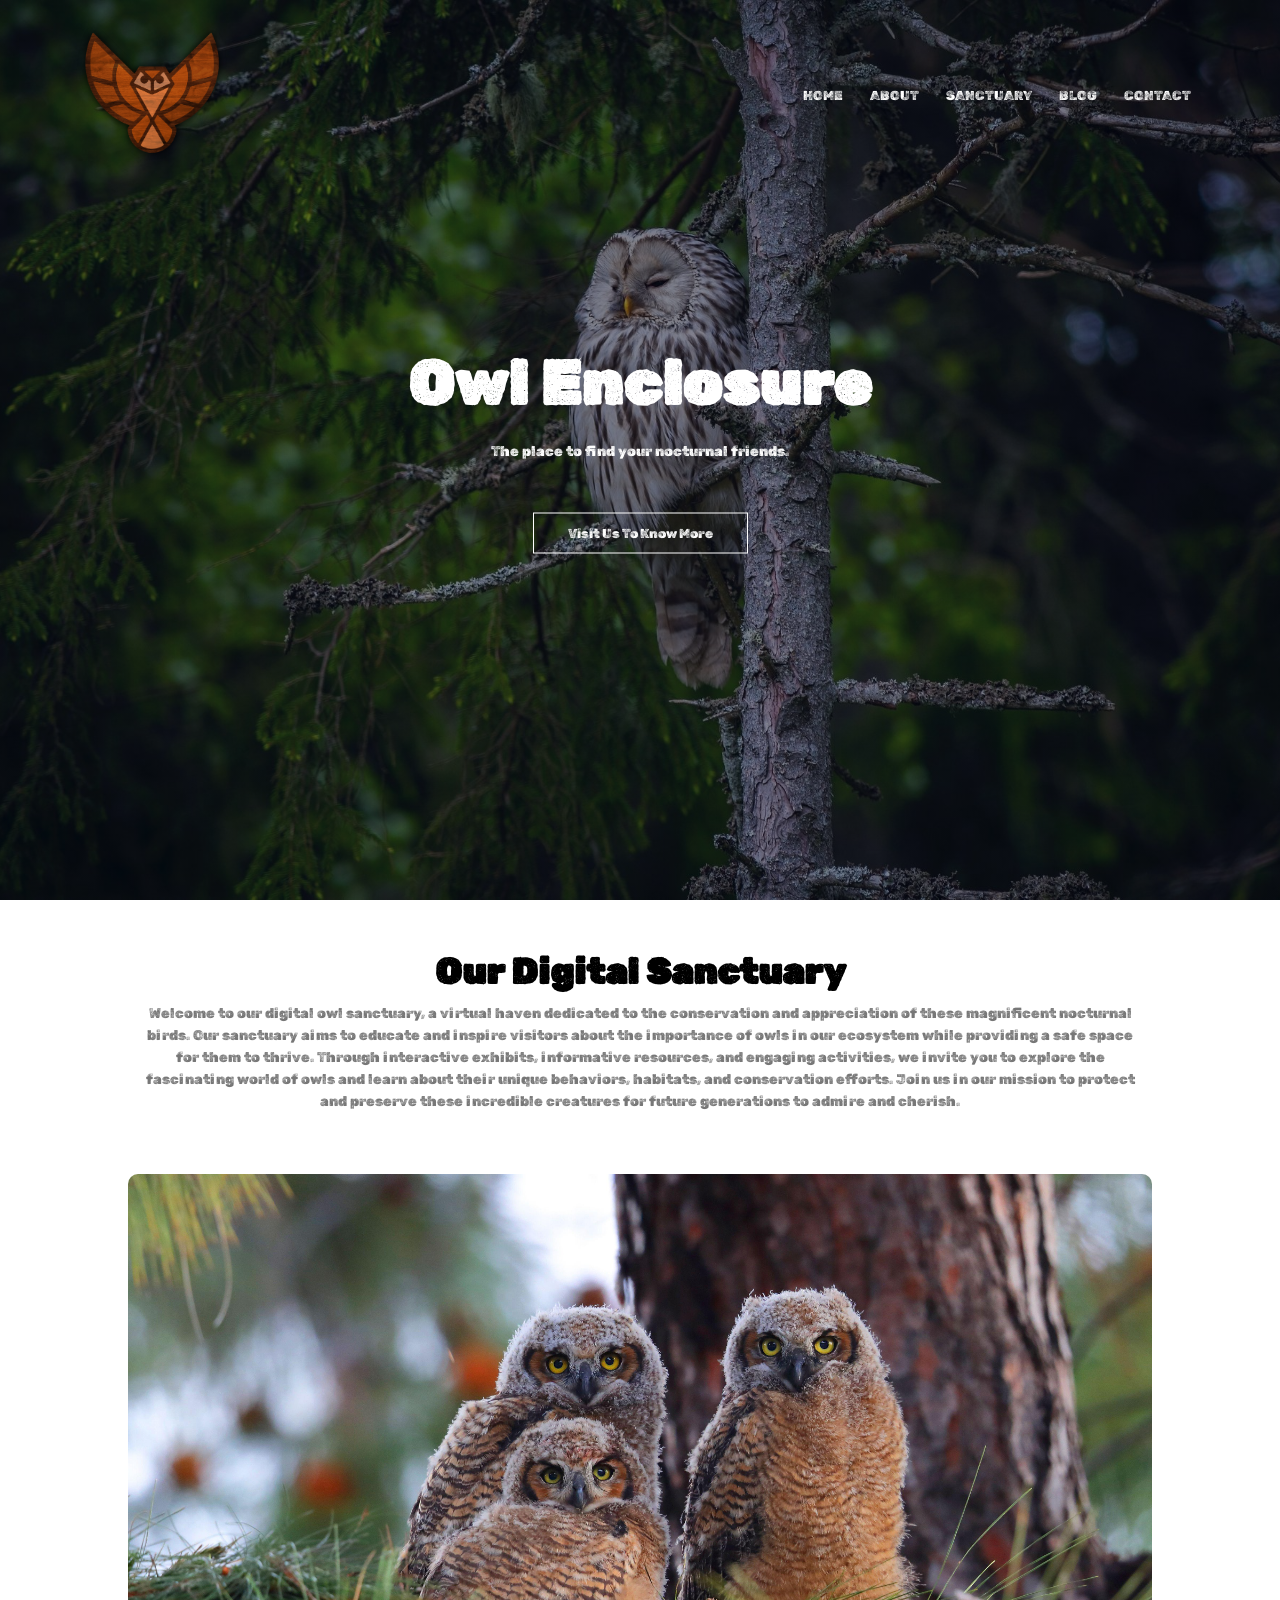
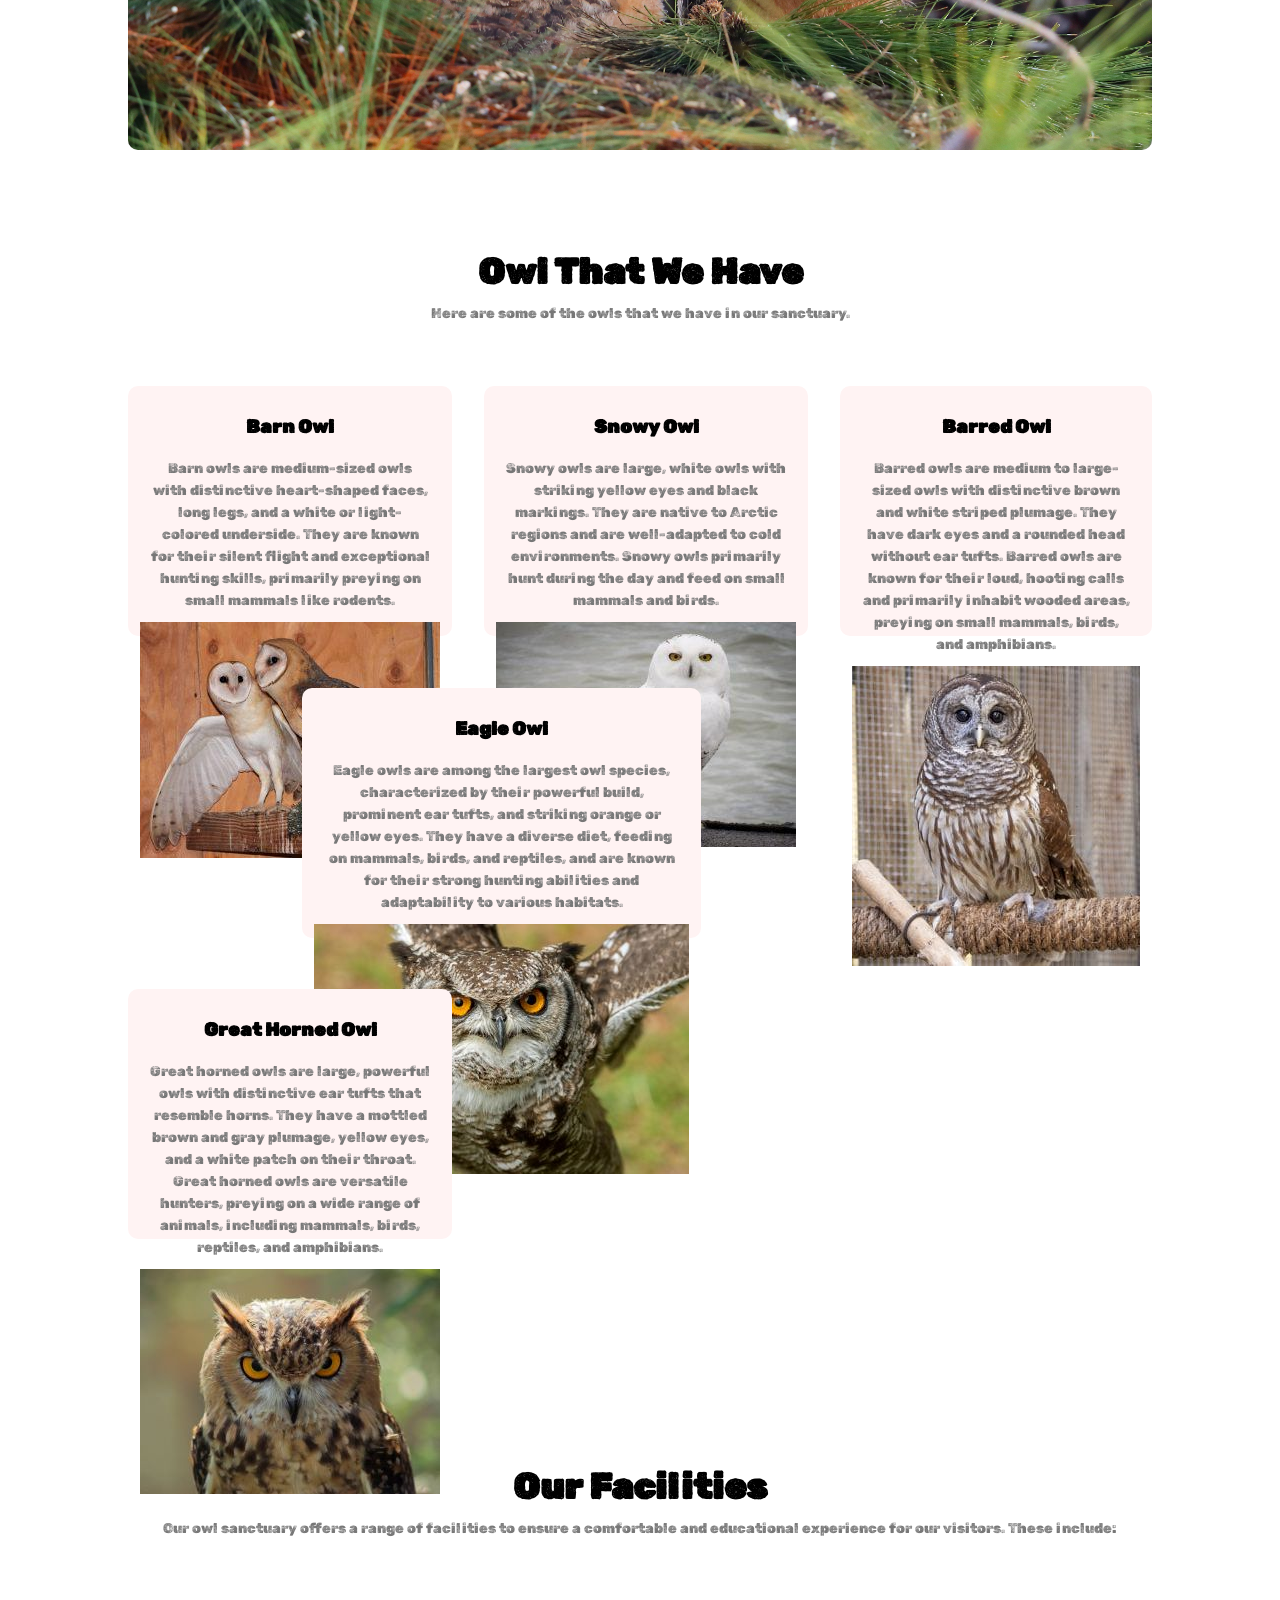
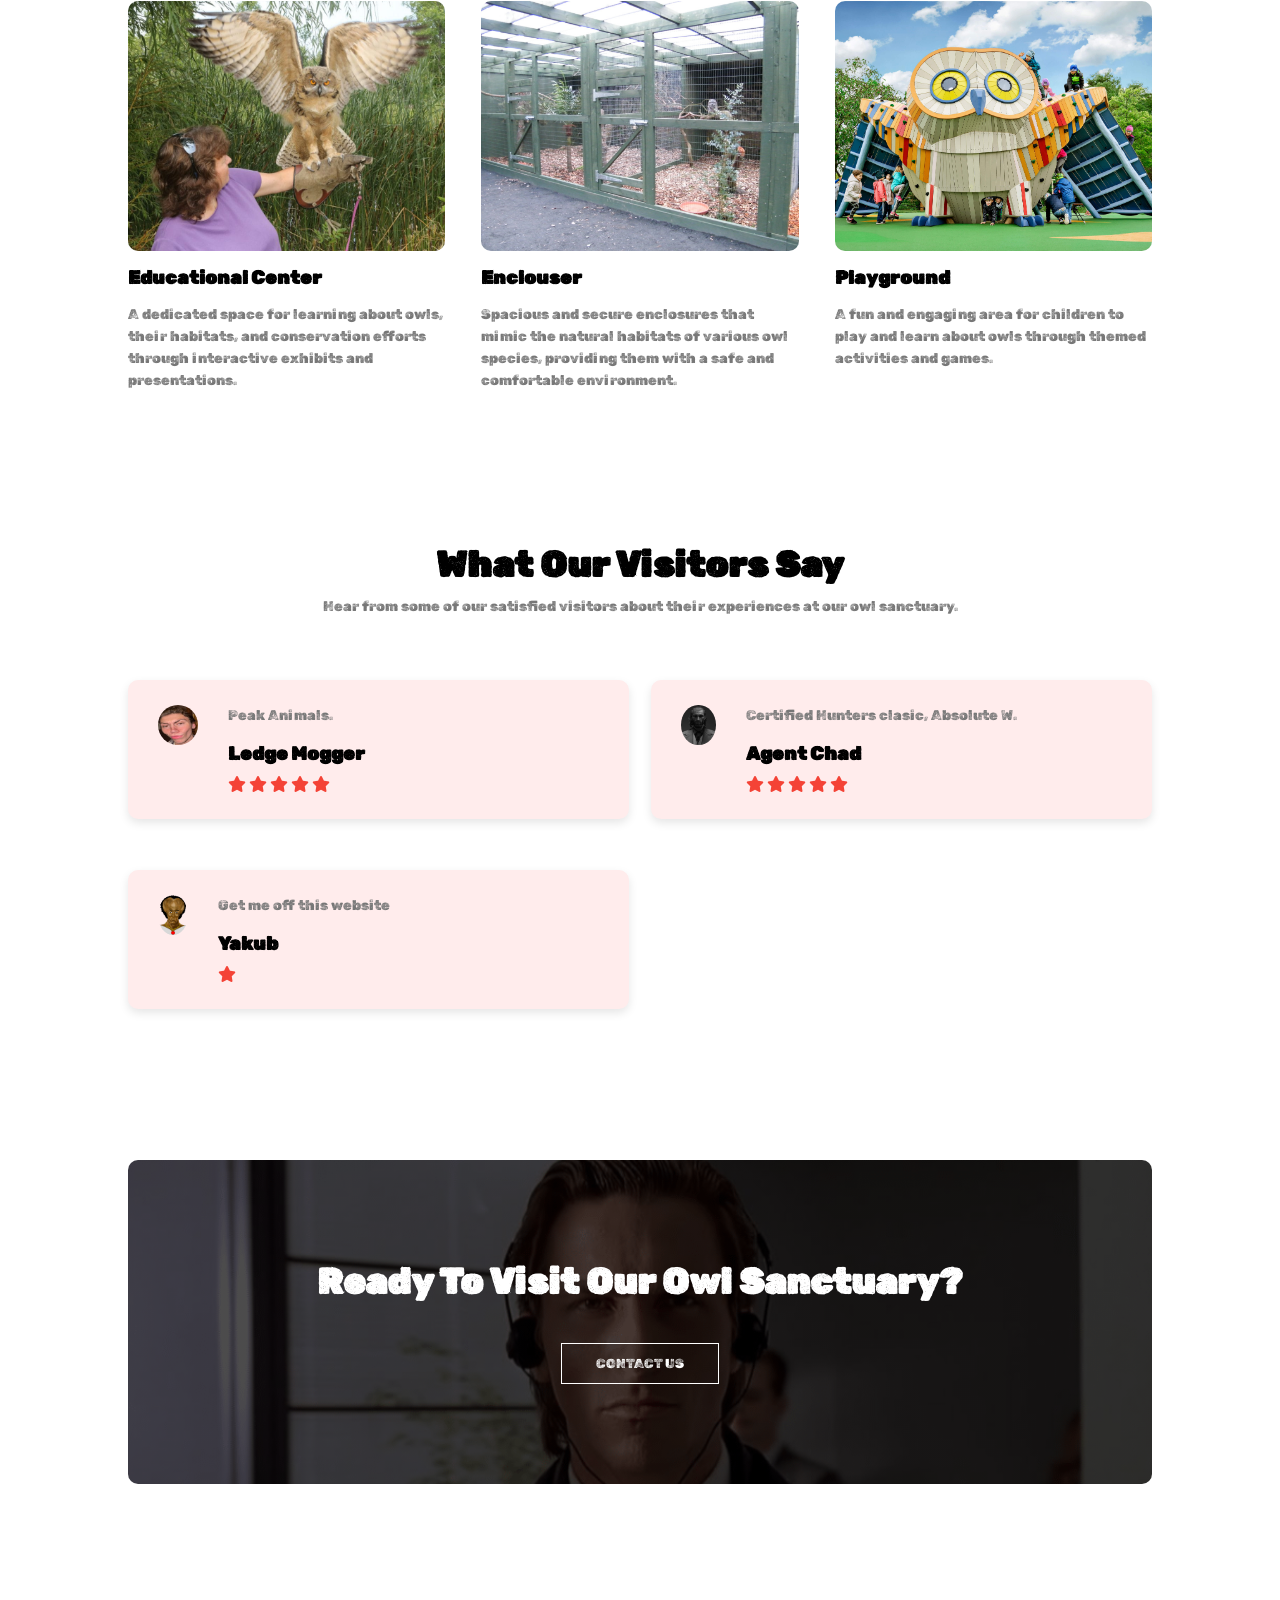
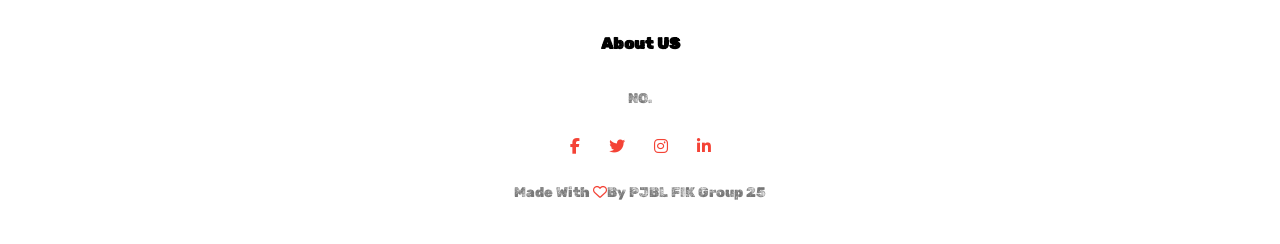
<file: index.html>
<!DOCTYPE html>
<html> 
<head>
    <meta name="viewport" content="width=device-width, initial-scale=1.0">
    <title>Web PJBL</title>
    <link rel="stylesheet" href="style.css">
    <link rel="preconnect" href="https://fonts.gstatic.com" crossorigin>
<link href="https://fonts.googleapis.com/css2?family=Rubik+Dirt&display=swap" rel="stylesheet">
<link rel="stylesheet" href="https://cdnjs.cloudflare.com/ajax/libs/font-awesome/6.6.0/css/all.min.css">
</head>
<body>
    <section class="header">
        <nav>
            <a href="index.html"><img src="image/LogoHantu.png"></a>
            <div class="nav-links" id="navLinks">
                <i class="fa-solid fa-xmark" onclick="hideMenu()"></i>
                <ul>
                    <li><a href="index.html">HOME</a></li>
                    <li><a href="about.html">ABOUT</a></li>
                    <li><a href="sanctuary.html">SANCTUARY</a></li>
                    <li><a href="Blog.html">BLOG</a></li>
                    <li><a href="contact.html">CONTACT</a></li>
                </ul>
            </div>
            <i class="fa-solid fa-bars" onclick="showMenu()"></i>
        </nav>

    <div class="text-box">
        <h1>Owl Enclosure</h1>
        <p>The place to find your nocturnal friends.
        </p>
        <a href="" class="hero-btn">Visit Us To Know More</a>
    </div>

    </section>

    <section class="Sanctuary">
        <h1> Our Digital Sanctuary</h1>
        <p> Welcome to our digital owl sanctuary, a virtual haven dedicated to the conservation and appreciation of these magnificent nocturnal birds. Our sanctuary aims to educate and inspire visitors about the importance of owls in our ecosystem while providing a safe space for them to thrive. Through interactive exhibits, informative resources, and engaging activities, we invite you to explore the fascinating world of owls and learn about their unique behaviors, habitats, and conservation efforts. Join us in our mission to protect and preserve these incredible creatures for future generations to admire and cherish.</p>

        <div class="row">
            <div class="Sanctuary-col">
                <img src="image/Sanctuary.jpg">
            </div>
        </div>
    </section>

    <!---Owltype--->
     <section class="Owltype">
        <h1>Owl That We Have</h1>
        <p> Here are some of the owls that we have in our sanctuary.</p>

        <div class="row">
            <div class="Owltype-col">
                <h3>Barn Owl</h3>
                <p> Barn owls are medium-sized owls with distinctive heart-shaped faces, long legs, and a white or light-colored underside. They are known for their silent flight and exceptional hunting skills, primarily preying on small mammals like rodents.</p>
                <img src="image/BarnOwl.jpg">
                </div>
            <div class="Owltype-col">
                <h3>Snowy Owl</h3>
                <p> Snowy owls are large, white owls with striking yellow eyes and black markings. They are native to Arctic regions and are well-adapted to cold environments. Snowy owls primarily hunt during the day and feed on small mammals and birds.</p>
                <img src="image/SnowyOwl.jpg">
                </div>
            <div class="Owltype-col">
                <h3>Barred Owl</h3>
                <p> Barred owls are medium to large-sized owls with distinctive brown and white striped plumage. They have dark eyes and a rounded head without ear tufts. Barred owls are known for their loud, hooting calls and primarily inhabit wooded areas, preying on small mammals, birds, and amphibians.</p>
                <img src="image/BarredOwl.jpg">
                </div>
            <div class="Owltype-col">
                <h3>Eagle Owl</h3>
                <p> Eagle owls are among the largest owl species, characterized by their powerful build, prominent ear tufts, and striking orange or yellow eyes. They have a diverse diet, feeding on mammals, birds, and reptiles, and are known for their strong hunting abilities and adaptability to various habitats.</p>
                <img src="image/EagleOwl.jpg">
                </div>
            <div class="Owltype-col">
                <h3>Great Horned Owl</h3>
                <p> Great horned owls are large, powerful owls with distinctive ear tufts that resemble horns. They have a mottled brown and gray plumage, yellow eyes, and a white patch on their throat. Great horned owls are versatile hunters, preying on a wide range of animals, including mammals, birds, reptiles, and amphibians.</p>
                <img src="image/GreatHornedOwl.jpg">
                </div>
        </div>
     </section> 

     <!--- Facilities-->
     <section class="Facilities">
        <h1>Our Facilities</h1>
        <p> Our owl sanctuary offers a range of facilities to ensure a comfortable and educational experience for our visitors. These include:</p>

        <div class="row">
            <div class="Facilities-col">
                <img src="image/EducationalCenter.jpg">
                <h3>Educational Center</h3>
                <p> A dedicated space for learning about owls, their habitats, and conservation efforts through interactive exhibits and presentations.</p>
            </div>
            <div class="Facilities-col">
                <img src="image/Enclouser.jpg">
                <h3>Enclouser</h3>
                <p> Spacious and secure enclosures that mimic the natural habitats of various owl species, providing them with a safe and comfortable environment.</p>
            </div>
            <div class="Facilities-col">
                <img src="image/Playground.jpg">
                <h3>Playground </h3>
                <p> A fun and engaging area for children to play and learn about owls through themed activities and games.</p>
            </div>
     </section>

     <!--- Testimony--->
     <section class="Testimony">
        <h1> What Our Visitors Say</h1>
        <p> Hear from some of our satisfied visitors about their experiences at our owl sanctuary.</p>

        <div class="row">
            <div class="Testimony-col">
                <img src="image/Visitor1.png">
                <div>
                    <p>Peak Animals.</p>
                    <h3>Ledge Mogger</h3>
                    <i class="fa fa-star"></i>
                    <i class="fa fa-star"></i>
                    <i class="fa fa-star"></i>
                    <i class="fa fa-star"></i>
                    <i class="fa fa-star"></i>
                </div>
            </div>
            <div class="Testimony-col">
                <img src="image/Visitor2.jpg">
                <div>
                    <p>Certified Hunters clasic, Absolute W.</p>
                    <h3>Agent Chad</h3>
                    <i class="fa fa-star"></i>
                    <i class="fa fa-star"></i>
                    <i class="fa fa-star"></i>
                    <i class="fa fa-star"></i>
                    <i class="fa fa-star"></i>
                </div>
            </div>
            <div class="Testimony-col">
                <img src="image/Visitor3.png">
                <div>
                    <p>Get me off this website</p>
                    <h3>Yakub</h3>
                    <i class="fa fa-star"></i>
                </div>
            </div>
        </div>
     </section>

     <!--- Call To Action --->

     <section class="cta">
        <h1> Ready To Visit Our Owl Sanctuary?</h1>
        <a href="" class="hero-btn">CONTACT US</a> 
     </section>

     <!--- Footer --->

     <section class="footer">
        <h4>About US</h4>
        <p> NO.</p>
        <div class="icons">
            <i class="fa-brands fa-facebook-f"></i>
            <i class="fa-brands fa-twitter"></i>
            <i class="fa-brands fa-instagram"></i>
            <i class="fa-brands fa-linkedin-in"></i>
        </div>
        <p>Made With <i class="fa-regular fa-heart"></i>By PJBL FIK Group 25</p>
     </section>
    <!-- JavaScript for Toggle Menu -->
<script>

    var navLinks = document.getElementById("navLinks");
    function showMenu(){
        navLinks.style.right = "0";
    }
    function hideMenu(){
        navLinks.style.right = "-200px";
    }

</script>

</body>
</html>
</file>
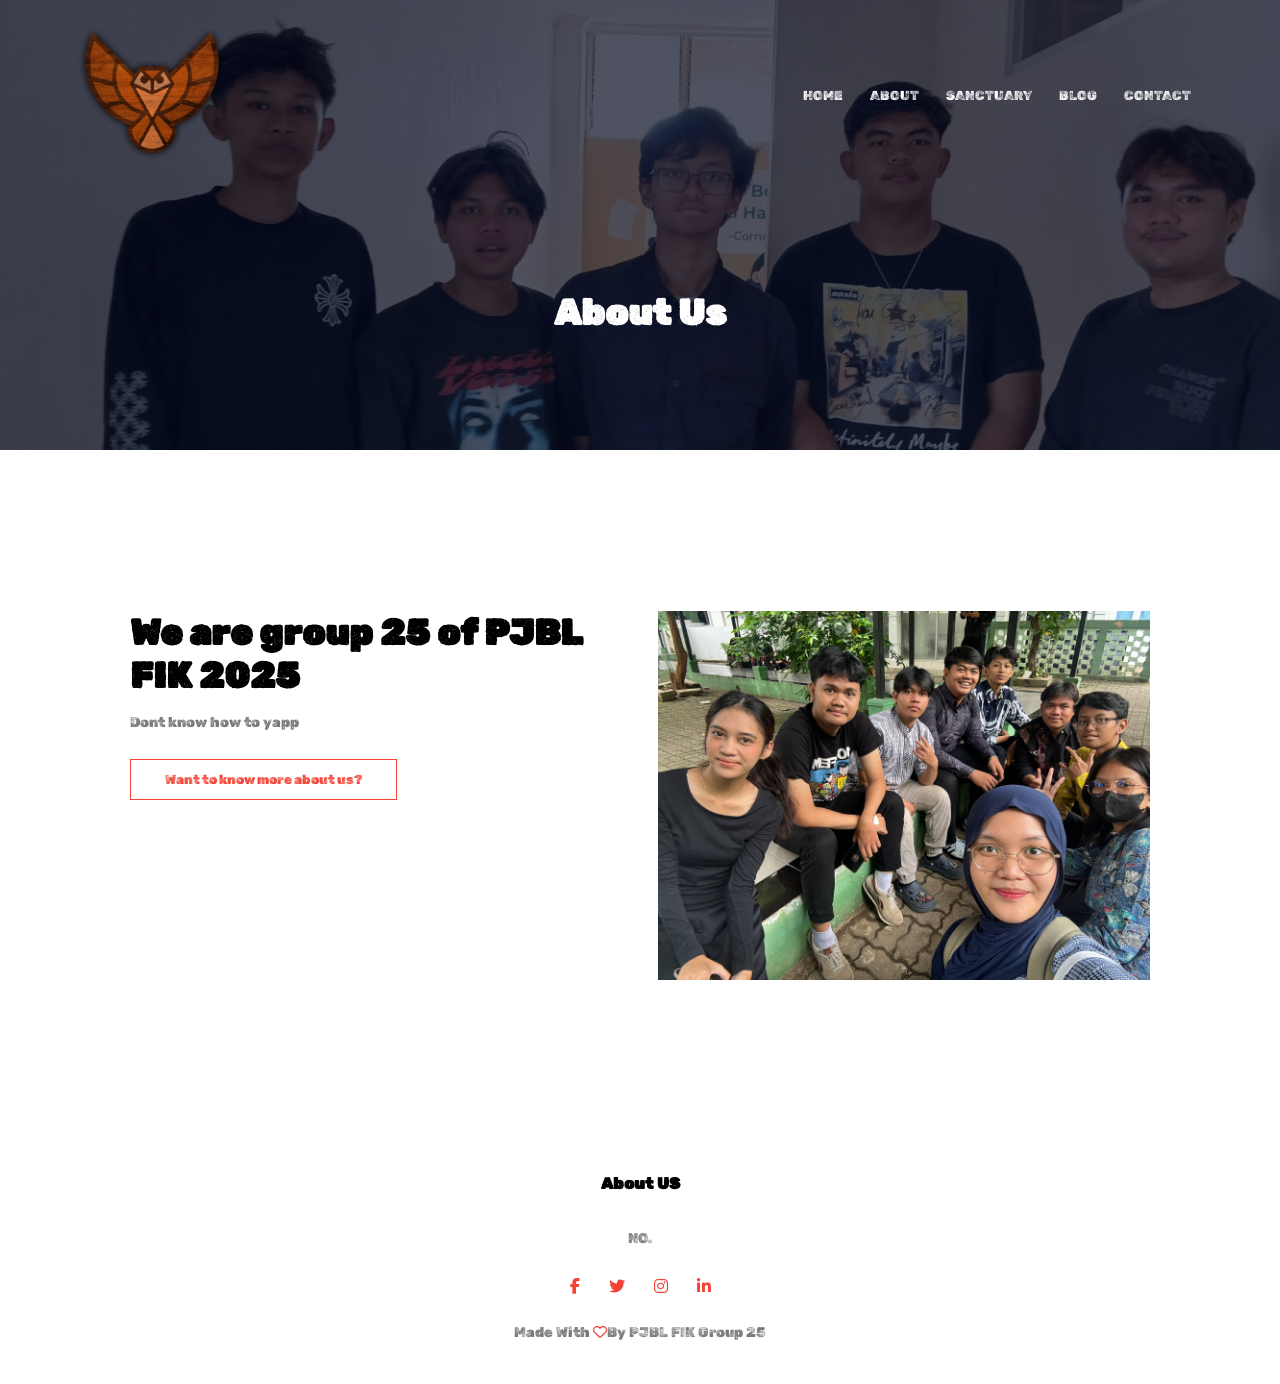
<file: about.html>
<!DOCTYPE html>
<html> 
<head>
    <meta name="viewport" content="width=device-width, initial-scale=1.0">
    <title>Web PJBL</title>
    <link rel="stylesheet" href="style.css">
    <link rel="preconnect" href="https://fonts.gstatic.com" crossorigin>
<link href="https://fonts.googleapis.com/css2?family=Rubik+Dirt&display=swap" rel="stylesheet">
<link rel="stylesheet" href="https://cdnjs.cloudflare.com/ajax/libs/font-awesome/6.6.0/css/all.min.css">
</head>
<body>
    <section class="sub-header">
        <nav>
            <a href="index.html"><img src="image/LogoHantu.png"></a>
            <div class="nav-links" id="navLinks">
                <i class="fa-solid fa-xmark" onclick="hideMenu()"></i>
                <ul>
                    <li><a href="index.html">HOME</a></li>
                    <li><a href="about.html">ABOUT</a></li>
                    <li><a href="sanctuary.html">SANCTUARY</a></li>
                    <li><a href="Blog.html">BLOG</a></li>
                    <li><a href="contact.html">CONTACT</a></li>
                </ul>
            </div>
            <i class="fa-solid fa-bars" onclick="showMenu()"></i>
        </nav>
        <h1>About Us</h1>
    </section>

    <!--- About Us Content --->
    <section class="about-us">
        <div class="row">
            <div class="about-col">
                <h1> We are group 25 of PJBL FIK 2025</h1>
                <p> Dont know how to yapp</p>
                <a href=""class="hero-btn red-btn">Want to know more about us?</a>
            </div>
            <div class="about-col">
                <img src="image/WeArePJBL25.jpg">
            </div>
            <div class="about-col"></div>
        </div>
    </section>



     <!--- Footer --->

     <section class="footer">
        <h4>About US</h4>
        <p> NO.</p>
        <div class="icons">
            <i class="fa-brands fa-facebook-f"></i>
            <i class="fa-brands fa-twitter"></i>
            <i class="fa-brands fa-instagram"></i>
            <i class="fa-brands fa-linkedin-in"></i>
        </div>
        <p>Made With <i class="fa-regular fa-heart"></i>By PJBL FIK Group 25</p>
     </section>
    <!-- JavaScript for Toggle Menu -->
<script>

    var navLinks = document.getElementById("navLinks");
    function showMenu(){
        navLinks.style.right = "0";
    }
    function hideMenu(){
        navLinks.style.right = "-200px";
    }

</script>

</body>
</html>
</file>
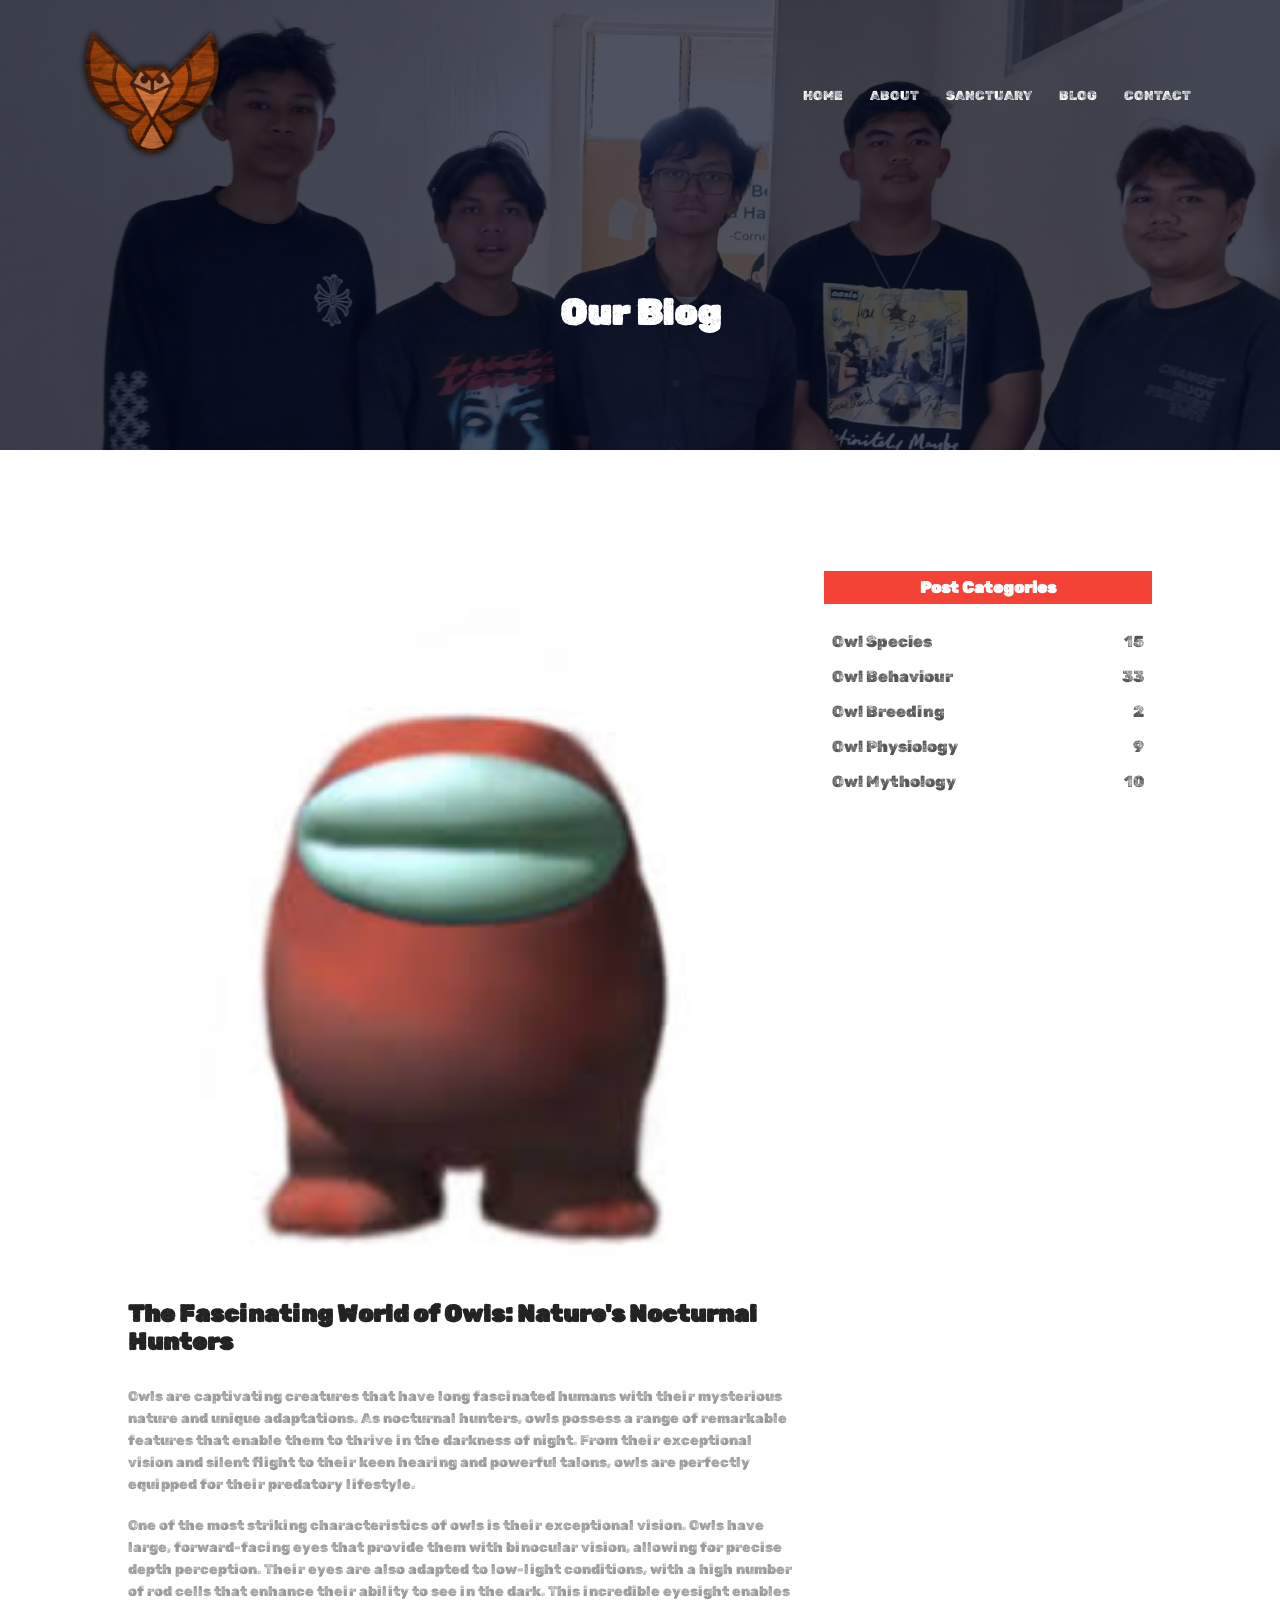
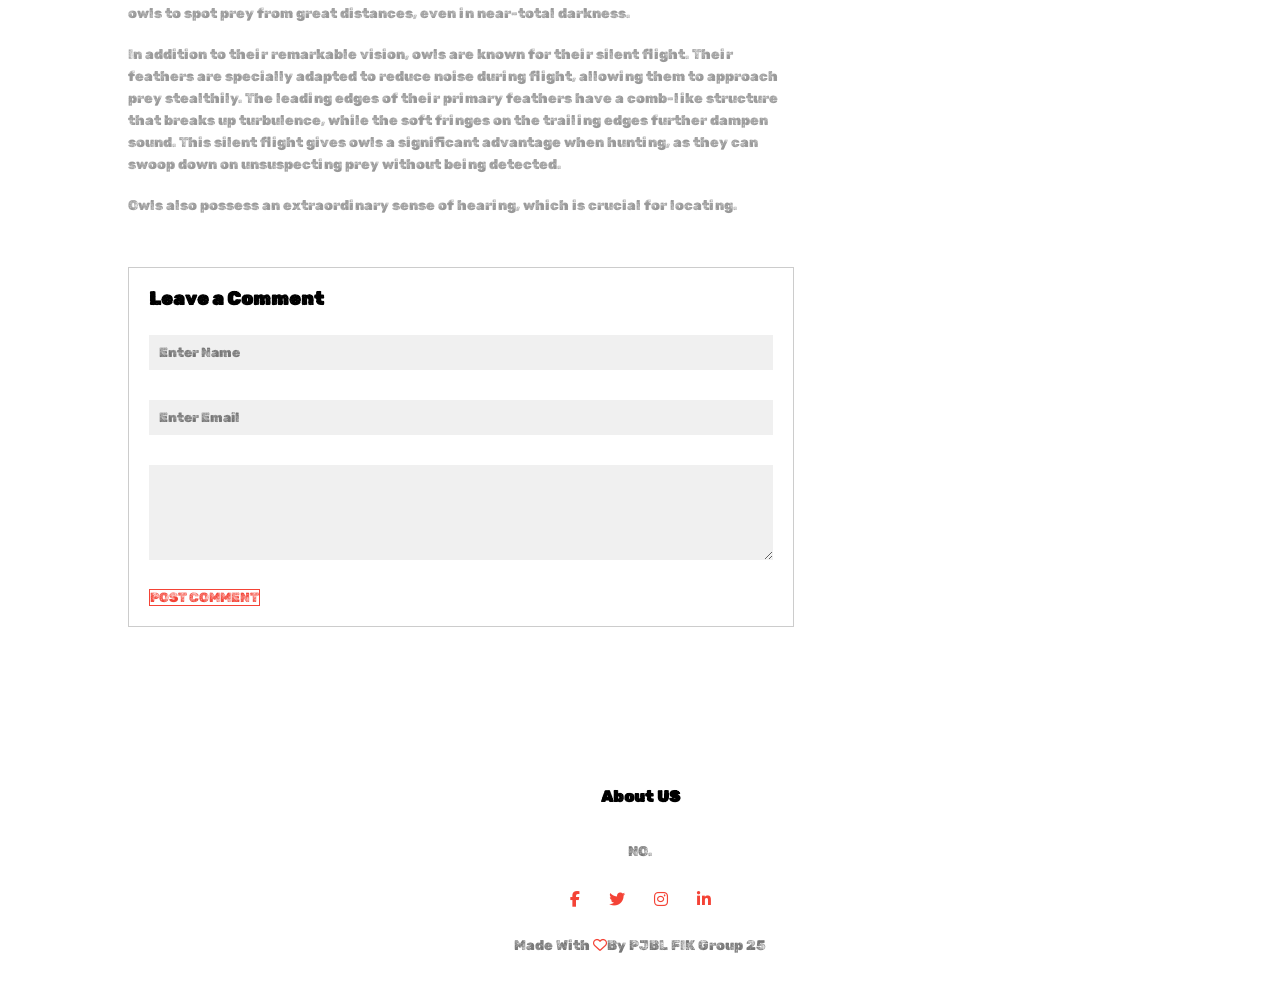
<file: Blog.html>
<!DOCTYPE html>
<html> 
<head>
    <meta name="viewport" content="width=device-width, initial-scale=1.0">
    <title>Web PJBL</title>
    <link rel="stylesheet" href="style.css">
    <link rel="preconnect" href="https://fonts.gstatic.com" crossorigin>
<link href="https://fonts.googleapis.com/css2?family=Rubik+Dirt&display=swap" rel="stylesheet">
<link rel="stylesheet" href="https://cdnjs.cloudflare.com/ajax/libs/font-awesome/6.6.0/css/all.min.css">
</head>
<body>
    <section class="sub-header">
        <nav>
            <a href="index.html"><img src="image/LogoHantu.png"></a>
            <div class="nav-links" id="navLinks">
                <i class="fa-solid fa-xmark" onclick="hideMenu()"></i>
                <ul>
                    <li><a href="index.html">HOME</a></li>
                    <li><a href="about.html">ABOUT</a></li>
                    <li><a href="sanctuary.html">SANCTUARY</a></li>
                    <li><a href="Blog.html">BLOG</a></li>
                    <li><a href="contact.html">CONTACT</a></li>
                </ul>
            </div>
            <i class="fa-solid fa-bars" onclick="showMenu()"></i>
        </nav>
        <h1> Our Blog</h1>
    </section>

    <!--- Blog Page Content --->
    <section class="blog-content">
        <div class="row">
            <div class="blog-left">
                <img src="image/yapper.jpg">
                <h2> The Fascinating World of Owls: Nature's Nocturnal Hunters</h2>
                <p> Owls are captivating creatures that have long fascinated humans with their mysterious nature and unique adaptations. As nocturnal hunters, owls possess a range of remarkable features that enable them to thrive in the darkness of night. From their exceptional vision and silent flight to their keen hearing and powerful talons, owls are perfectly equipped for their predatory lifestyle.</p>
                <br>
                <p> One of the most striking characteristics of owls is their exceptional vision. Owls have large, forward-facing eyes that provide them with binocular vision, allowing for precise depth perception. Their eyes are also adapted to low-light conditions, with a high number of rod cells that enhance their ability to see in the dark. This incredible eyesight enables owls to spot prey from great distances, even in near-total darkness.</p>
                <br>
                <p> In addition to their remarkable vision, owls are known for their silent flight. Their feathers are specially adapted to reduce noise during flight, allowing them to approach prey stealthily. The leading edges of their primary feathers have a comb-like structure that breaks up turbulence, while the soft fringes on the trailing edges further dampen sound. This silent flight gives owls a significant advantage when hunting, as they can swoop down on unsuspecting prey without being detected.</p>
                <br>
                <p> Owls also possess an extraordinary sense of hearing, which is crucial for locating.</p>

                <div class="comment-box">
                    <h3>Leave a Comment</h3>

                    <form class="comment-form">
                        <input type="text" placeholder="Enter Name">
                        <input type="email" placeholder="Enter Email">
                        <textarea rows="5" placeholder="Your comment">
                        </textarea>
                        <button type="submit" class="hero-brn red-btn">POST COMMENT</button>
                    </form>
                </div>
            </div>
            <div class="blog-right">
                <h3>Post Categories</h3>
                <div>
                    <span>Owl Species</span>
                    <span>15</span>
                </div>
                <div>
                    <span>Owl Behaviour</span>
                    <span>33</span>
                </div>
                <div>
                    <span>Owl Breeding</span>
                    <span>2</span>
                </div>
                <div>
                    <span>Owl Physiology</span>
                    <span>9</span>
                </div>
                <div>
                    <span>Owl Mythology</span>
                    <span>10</span>
                </div>
            </div>
    </section>


     <!--- Footer --->

     <section class="footer">
        <h4>About US</h4>
        <p> NO.</p>
        <div class="icons">
            <i class="fa-brands fa-facebook-f"></i>
            <i class="fa-brands fa-twitter"></i>
            <i class="fa-brands fa-instagram"></i>
            <i class="fa-brands fa-linkedin-in"></i>
        </div>
        <p>Made With <i class="fa-regular fa-heart"></i>By PJBL FIK Group 25</p>
     </section>
    <!-- JavaScript for Toggle Menu -->
<script>

    var navLinks = document.getElementById("navLinks");
    function showMenu(){
        navLinks.style.right = "0";
    }
    function hideMenu(){
        navLinks.style.right = "-200px";
    }

</script>

</body>
</html>
</file>
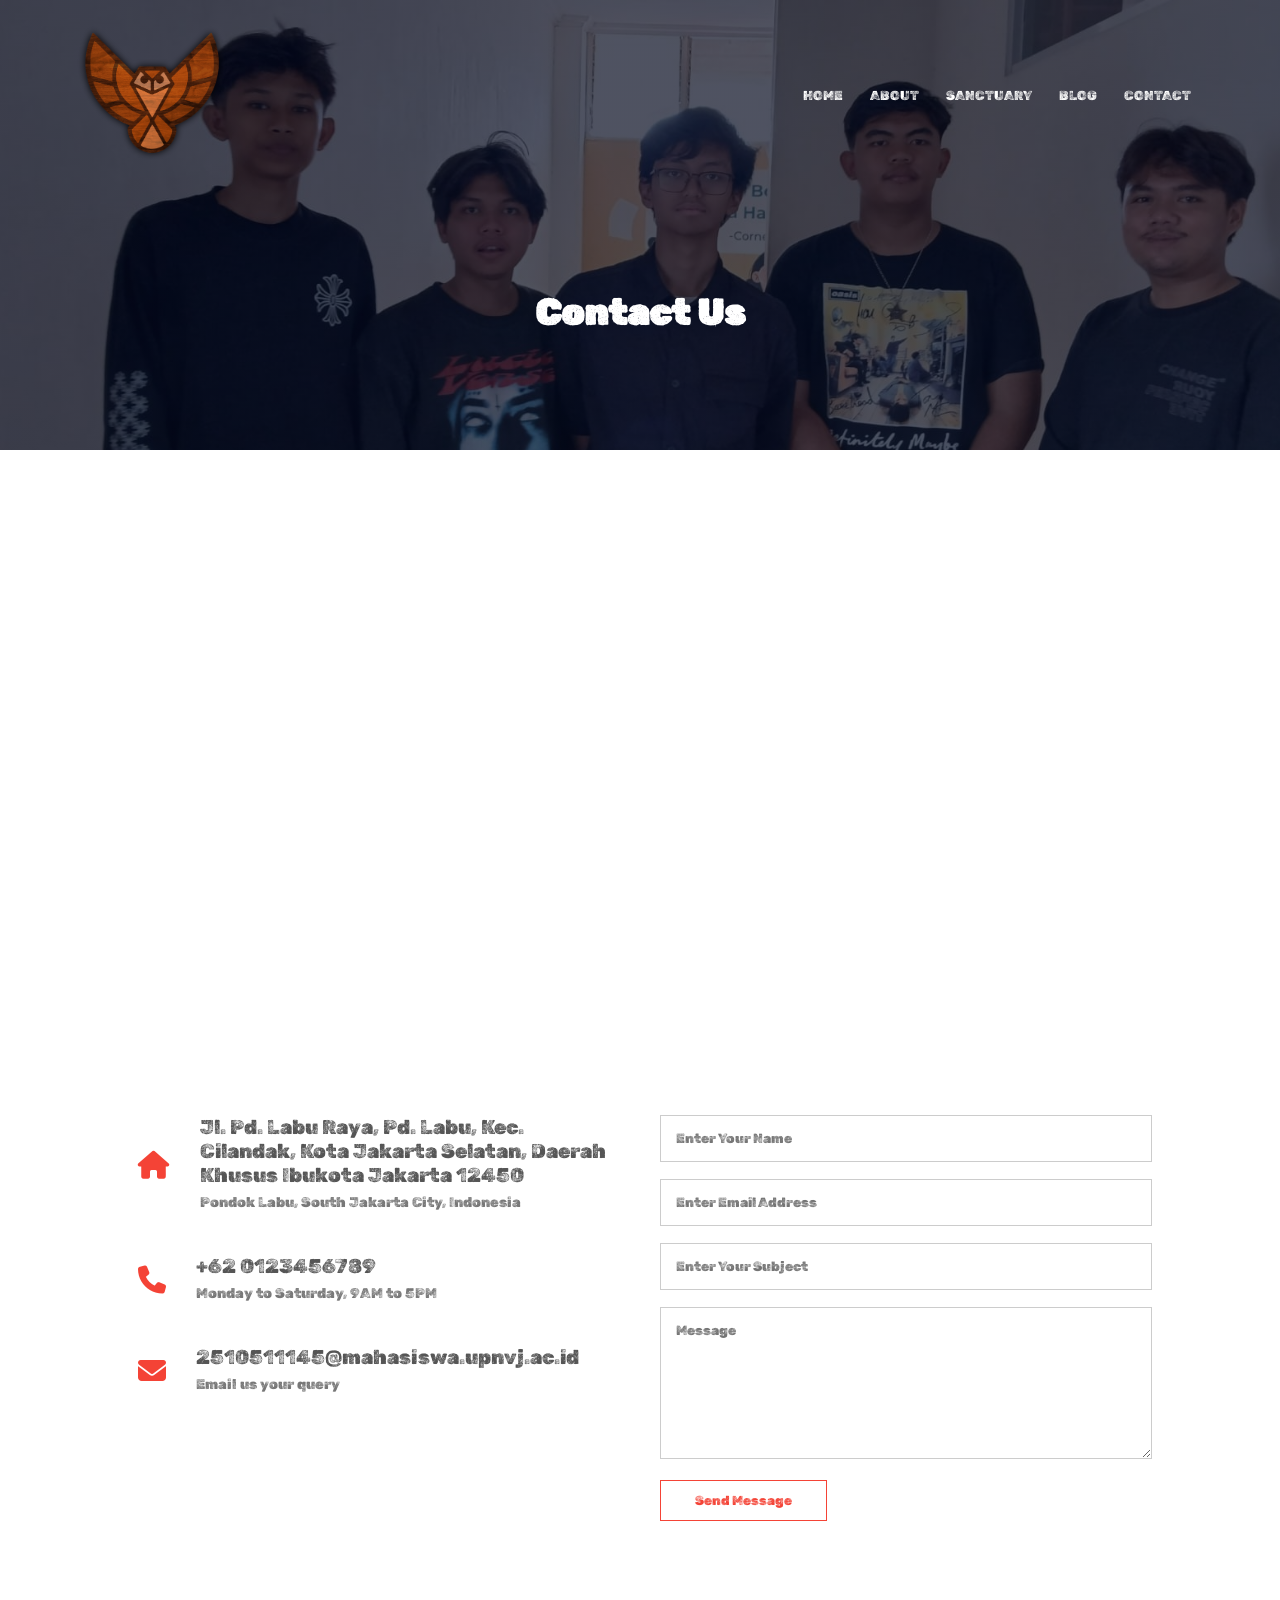
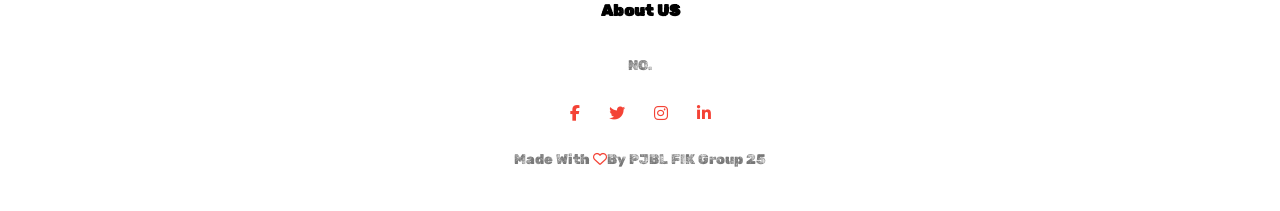
<file: contact.html>
<!DOCTYPE html>
<html> 
<head>
    <meta name="viewport" content="width=device-width, initial-scale=1.0">
    <title>Web PJBL</title>
    <link rel="stylesheet" href="style.css">
    <link rel="preconnect" href="https://fonts.gstatic.com" crossorigin>
<link href="https://fonts.googleapis.com/css2?family=Rubik+Dirt&display=swap" rel="stylesheet">
<link rel="stylesheet" href="https://cdnjs.cloudflare.com/ajax/libs/font-awesome/6.6.0/css/all.min.css">
</head>
<body>
    <section class="sub-header">
        <nav>
            <a href="index.html"><img src="image/LogoHantu.png"></a>
            <div class="nav-links" id="navLinks">
                <i class="fa-solid fa-xmark" onclick="hideMenu()"></i>
                <ul>
                    <li><a href="index.html">HOME</a></li>
                    <li><a href="about.html">ABOUT</a></li>
                    <li><a href="sanctuary.html">SANCTUARY</a></li>
                    <li><a href="Blog.html">BLOG</a></li>
                    <li><a href="contact.html">CONTACT</a></li>
                </ul>
            </div>
            <i class="fa-solid fa-bars" onclick="showMenu()"></i>
        </nav>
        <h1>Contact Us</h1>
    </section>

    <!--- Contact Us --->
    <section class="location">
        <iframe src="https://www.google.com/maps/embed?pb=!1m18!1m12!1m3!1d1120.871999420128!2d106.7941658229582!3d-6.316528273670332!2m3!1f0!2f0!3f0!3m2!1i1024!2i768!4f13.1!3m3!1m2!1s0x2e69ee3e065d4f6b%3A0xe176f81a31564166!2sUniversitas%20Pembangunan%20Nasional%20%22Veteran%22%20Jakarta!5e0!3m2!1sid!2sid!4v1762488199447!5m2!1sid!2sid" width="600" height="450" style="border:0;" allowfullscreen="" loading="lazy" referrerpolicy="no-referrer-when-downgrade"></iframe>
    </section>

    <section>
        <div class="contact-us">
            <div class="row">
                <div class="contact-col">
                <div>
                    <i class="fa-solid fa-home"></i>
                    <span>
                        <h5>Jl. Pd. Labu Raya, Pd. Labu, Kec. Cilandak, Kota Jakarta Selatan, Daerah Khusus Ibukota Jakarta 12450</h5>
                        <p>Pondok Labu, South Jakarta City, Indonesia</P>
                    </span>
                </div>
                <div>
                    <i class="fa-solid fa-phone"></i>
                        <span>
                            <h5>+62 0123456789</h5>
                            <p>Monday to Saturday, 9AM to 5PM</P>
                        </span>
                </div>
                <div>
                    <i class="fa-solid fa-envelope"></i>
                        <span>
                            <h5>2510511145@mahasiswa.upnvj.ac.id</h5>
                            <p>Email us your query</P>
                        </span>
                    </div>
                </div>
                <div class="contact-col">
                    <form action="form-hndler.php" method="post">
                        <input type="text" name="name" placeholder="Enter Your Name" required>
                        <input type="email" name="email" placeholder="Enter Email Address" required>
                        <input type="text" name="subject" placeholder="Enter Your Subject" required>
                        <textarea rows="8" name="message" placeholder="Message" required></textarea>
                        <button type="submit" class="hero-btn red-btn">Send Message</button>
                    </form>
                </div>
            </div>
        </div>
    </section>

     <!--- Footer --->

     <section class="footer">
        <h4>About US</h4>
        <p> NO.</p>
        <div class="icons">
            <i class="fa-brands fa-facebook-f"></i>
            <i class="fa-brands fa-twitter"></i>
            <i class="fa-brands fa-instagram"></i>
            <i class="fa-brands fa-linkedin-in"></i>
        </div>
        <p>Made With <i class="fa-regular fa-heart"></i>By PJBL FIK Group 25</p>
     </section>
    <!-- JavaScript for Toggle Menu -->
<script>

    var navLinks = document.getElementById("navLinks");
    function showMenu(){
        navLinks.style.right = "0";
    }
    function hideMenu(){
        navLinks.style.right = "-200px";
    }

</script>

</body>
</html>
</file>
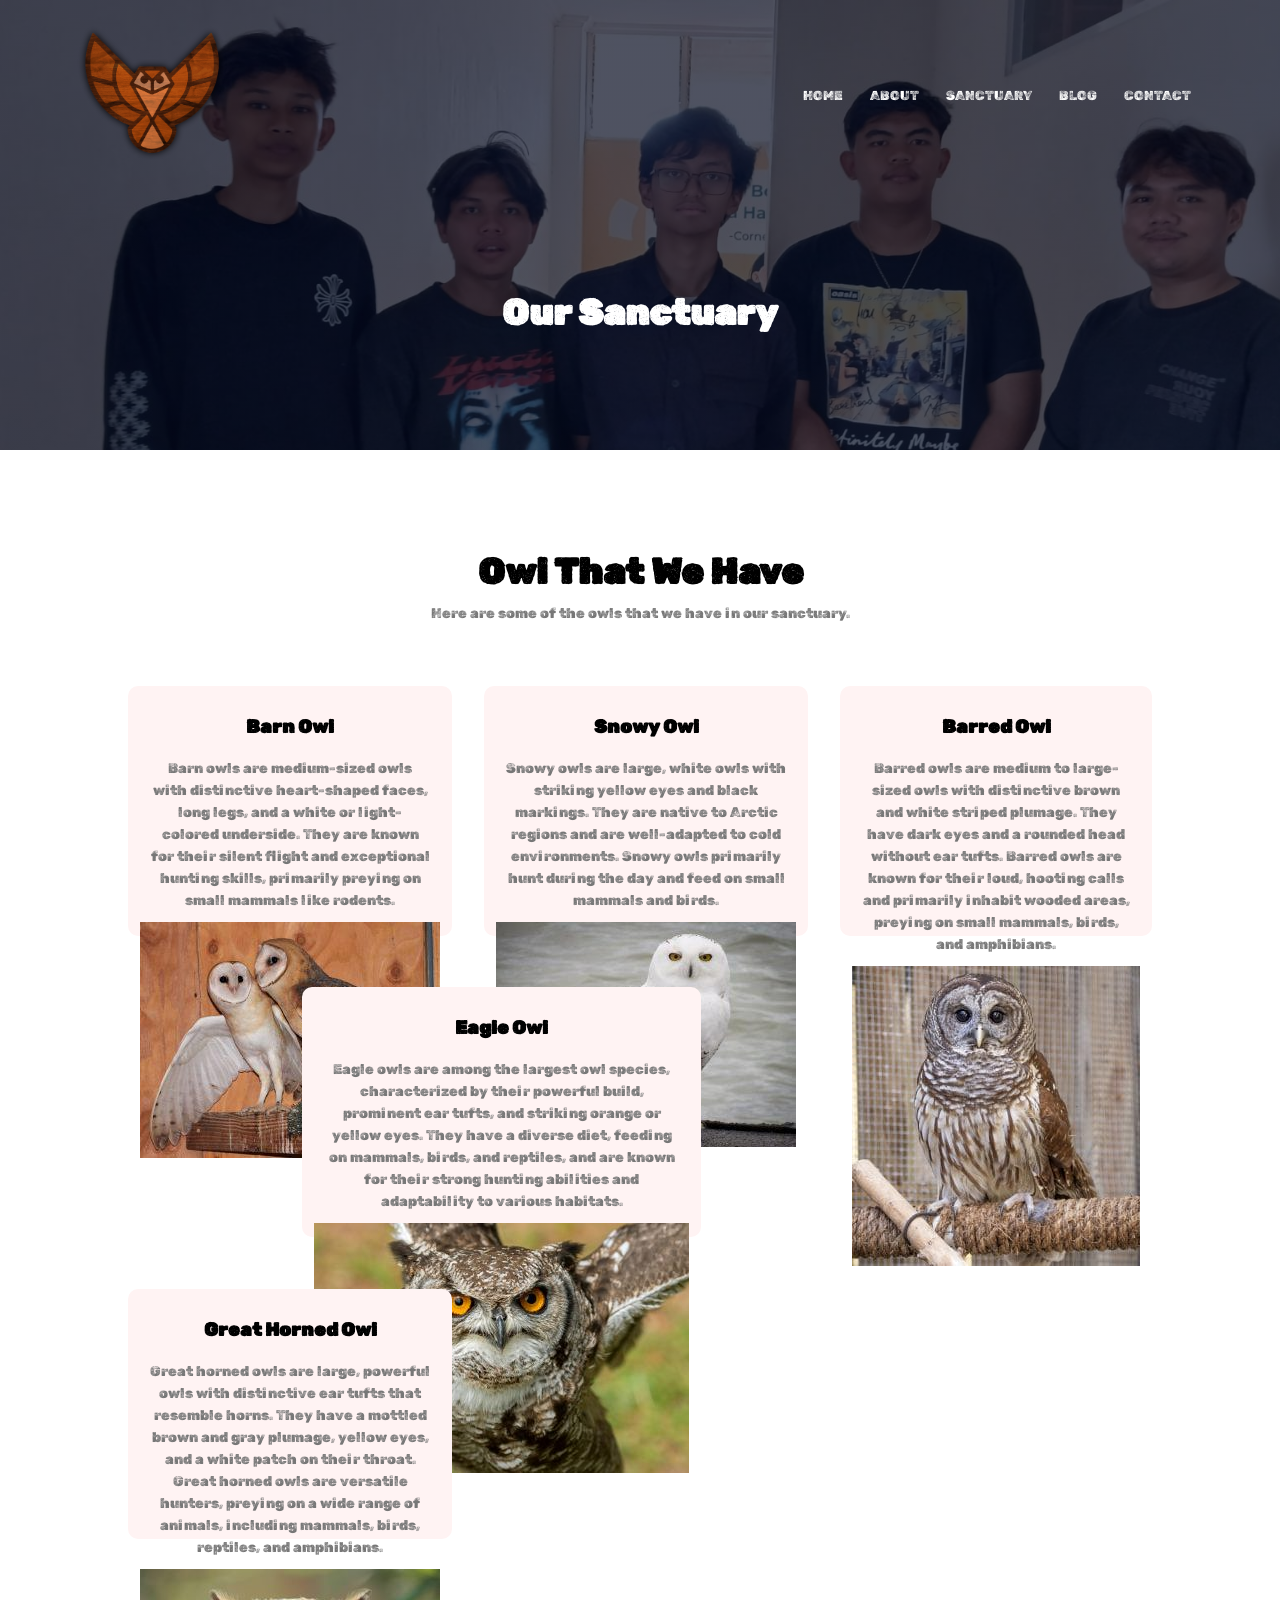
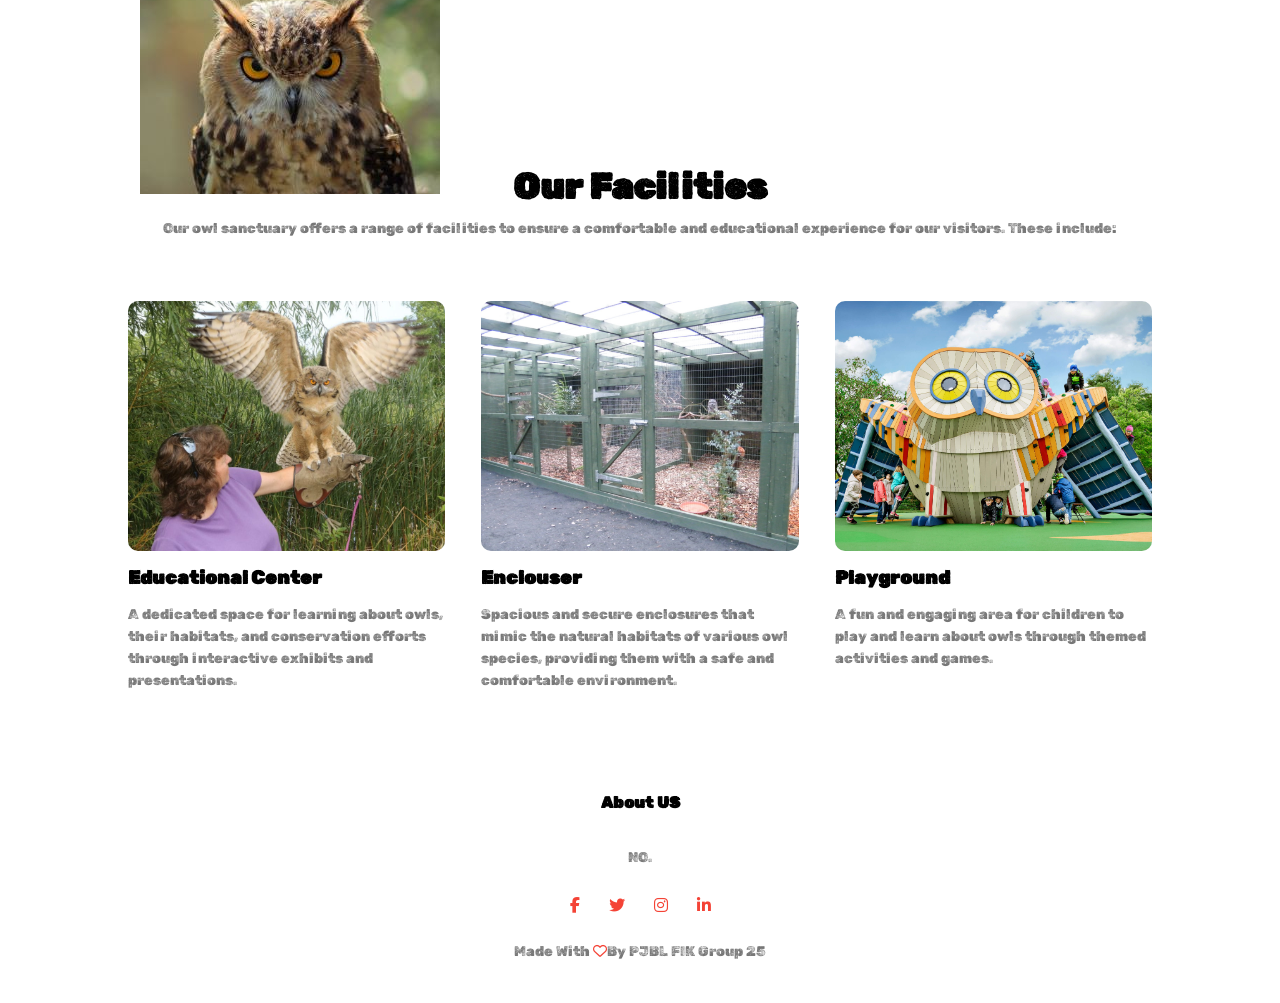
<file: sanctuary.html>
<!DOCTYPE html>
<html> 
<head>
    <meta name="viewport" content="width=device-width, initial-scale=1.0">
    <title>Web PJBL</title>
    <link rel="stylesheet" href="style.css">
    <link rel="preconnect" href="https://fonts.gstatic.com" crossorigin>
<link href="https://fonts.googleapis.com/css2?family=Rubik+Dirt&display=swap" rel="stylesheet">
<link rel="stylesheet" href="https://cdnjs.cloudflare.com/ajax/libs/font-awesome/6.6.0/css/all.min.css">
</head>
<body>
    <section class="sub-header">
        <nav>
            <a href="index.html"><img src="image/LogoHantu.png"></a>
            <div class="nav-links" id="navLinks">
                <i class="fa-solid fa-xmark" onclick="hideMenu()"></i>
                <ul>
                    <li><a href="index.html">HOME</a></li>
                    <li><a href="about.html">ABOUT</a></li>
                    <li><a href="sanctuary.html">SANCTUARY</a></li>
                    <li><a href="Blog.html">BLOG</a></li>
                    <li><a href="contact.html">CONTACT</a></li>
                </ul>
            </div>
            <i class="fa-solid fa-bars" onclick="showMenu()"></i>
        </nav>
        <h1>Our Sanctuary</h1>
    </section>

    <!--- Sanctuary --->
    <section class="Owltype">
        <h1>Owl That We Have</h1>
        <p> Here are some of the owls that we have in our sanctuary.</p>

        <div class="row">
            <div class="Owltype-col">
                <h3>Barn Owl</h3>
                <p> Barn owls are medium-sized owls with distinctive heart-shaped faces, long legs, and a white or light-colored underside. They are known for their silent flight and exceptional hunting skills, primarily preying on small mammals like rodents.</p>
                <img src="image/BarnOwl.jpg">
                </div>
            <div class="Owltype-col">
                <h3>Snowy Owl</h3>
                <p> Snowy owls are large, white owls with striking yellow eyes and black markings. They are native to Arctic regions and are well-adapted to cold environments. Snowy owls primarily hunt during the day and feed on small mammals and birds.</p>
                <img src="image/SnowyOwl.jpg">
                </div>
            <div class="Owltype-col">
                <h3>Barred Owl</h3>
                <p> Barred owls are medium to large-sized owls with distinctive brown and white striped plumage. They have dark eyes and a rounded head without ear tufts. Barred owls are known for their loud, hooting calls and primarily inhabit wooded areas, preying on small mammals, birds, and amphibians.</p>
                <img src="image/BarredOwl.jpg">
                </div>
            <div class="Owltype-col">
                <h3>Eagle Owl</h3>
                <p> Eagle owls are among the largest owl species, characterized by their powerful build, prominent ear tufts, and striking orange or yellow eyes. They have a diverse diet, feeding on mammals, birds, and reptiles, and are known for their strong hunting abilities and adaptability to various habitats.</p>
                <img src="image/EagleOwl.jpg">
                </div>
            <div class="Owltype-col">
                <h3>Great Horned Owl</h3>
                <p> Great horned owls are large, powerful owls with distinctive ear tufts that resemble horns. They have a mottled brown and gray plumage, yellow eyes, and a white patch on their throat. Great horned owls are versatile hunters, preying on a wide range of animals, including mammals, birds, reptiles, and amphibians.</p>
                <img src="image/GreatHornedOwl.jpg">
                </div>
        </div>
     </section> 

     <!--- Facilities --->
     <section class="Facilities">
        <h1>Our Facilities</h1>
        <p> Our owl sanctuary offers a range of facilities to ensure a comfortable and educational experience for our visitors. These include:</p>

        <div class="row">
            <div class="Facilities-col">
                <img src="image/EducationalCenter.jpg">
                <h3>Educational Center</h3>
                <p> A dedicated space for learning about owls, their habitats, and conservation efforts through interactive exhibits and presentations.</p>
            </div>
            <div class="Facilities-col">
                <img src="image/Enclouser.jpg">
                <h3>Enclouser</h3>
                <p> Spacious and secure enclosures that mimic the natural habitats of various owl species, providing them with a safe and comfortable environment.</p>
            </div>
            <div class="Facilities-col">
                <img src="image/Playground.jpg">
                <h3>Playground </h3>
                <p> A fun and engaging area for children to play and learn about owls through themed activities and games.</p>
            </div>
     </section>

     <!--- Footer --->

     <section class="footer">
        <h4>About US</h4>
        <p> NO.</p>
        <div class="icons">
            <i class="fa-brands fa-facebook-f"></i>
            <i class="fa-brands fa-twitter"></i>
            <i class="fa-brands fa-instagram"></i>
            <i class="fa-brands fa-linkedin-in"></i>
        </div>
        <p>Made With <i class="fa-regular fa-heart"></i>By PJBL FIK Group 25</p>
     </section>
    <!-- JavaScript for Toggle Menu -->
<script>

    var navLinks = document.getElementById("navLinks");
    function showMenu(){
        navLinks.style.right = "0";
    }
    function hideMenu(){
        navLinks.style.right = "-200px";
    }

</script>

</body>
</html>
</file>
<file: style.css>
*{
    margin: 0;
    padding: 0;
    font-family: 'Rubik Dirt', system-ui;
}
.header{
    min-height: 100vh;
    width: 100%;
    background-image: linear-gradient(rgba(4,9,30,0.5),rgba(4,9,30,0.5)),url(image/NightOwl.jpg);
    background-position: center;
    background-size: cover;
    position: relative;
}
nav{
    display: flex;
    padding: 2% 6%;
    justify-content: space-between;
    align-items: center;
}
nav img{
    width: 150px;
}
.nav-links{
    flex: 1;
    text-align: right;
}
.nav-links ul li{
    list-style: none;
    display: inline-block;
    padding: 8px 12px;
    position: relative;
}
.nav-links ul li a{
    color: #fff;
    text-decoration: none;
    font-size: 13px;
}
.nav-links ul li::after{
    content: '';
    width: 0%;
    height: 2px;
    background: #f44336;
    display: block;
    margin: auto;
    transition: 0.5s;
}
.nav-links ul li:hover::after{
    width: 100%;
}
.text-box{
    width: 90%;
    color: #fff;
    position: absolute;
    top: 50%;
    left: 50%;
    transform: translate(-50%, -50%);
    text-align: center;
}
.text-box h1{
    font-size: 62px;
}
.text-box p{
    margin: 10px 0 40px;
    font-size: 14px;
    color: #fff;
}
.hero-btn{
    display: inline-block;
    text-decoration: none;
    color: #fff;
    border: 1px solid #fff;
    padding: 12px 34px;
    font-size: 13px;
    background: transparent;
    position: relative;
    cursor: pointer;
}
.hero-btn:hover{
    border: 1px solid #f44336;
    background: #f44336;
    transition: 1s;
}

nav .fa-solid{
    display: none;
}

@media(max-width: 700px){
    .text-box h1{
        font-size: 20px;
    }
    .nav-links ul li{
        display: block;
    }
    .nav-links{
        position: fixed;
        background: #f44336;
        height: 100vh;
        width: 200px;
        top: 0;
        right: -200px;
        text-align: left;
        z-index: 2;
        transition: 1s;
        
    }
    nav .fa-solid{
        display: block;
        color: #fff;
        margin: 10px;
        font-size: 22px;
        cursor: pointer;
    }
    .nav-link ul{
        padding: 30px;
    }
}

/* Sanctuary section */
.Sanctuary{
    width: 80%;
    margin: auto;
    text-align: center;
    padding-top: 50px;

}
.Sanctuary-col img{
    width: 100%;
    height: auto;
    border-radius: 10px;
    display: block;
    object-fit: cover;
}
.Sanctuary-col{
    position: relative;
    overflow: hidden;
}

/* Owltype section */

.Owltype{
    width: 80%;
    margin: auto;
    text-align: center;
    padding-top: 100px;
}
h1{
    font-size: 36px;
    font-weight: 600;
}

p{
    color: #777;
    font-size: 14px;
    font-weight: 300;
    line-height: 22px;
    padding: 10px;
}

.row{
    margin-top: 5%;
    display: flex;
    justify-content: space-between;
    flex-wrap: wrap;
}
.Owltype-col{
    flex-basis: 30%;
    background: #fff3f3;
    width: 100%;
    height: 250px;
    object-fit: cover;
    border-radius: 10px;
    margin-bottom: 5%;
    padding: 20px 12px;
    box-sizing: border-box;
    display: block;
    transition: 0.5s;
    transition: transform 0.3s ease;
}
.Owltype-col:nth-child(4) {
    margin-left: 17%;
}
.Owltype-col:nth-child(5) {
    margin-right: 17%;
}
h3{
    text-align: center;
    font-weight: 600;
    margin: 10px 0;
}
.Owltype-col:hover{
    box-shadow: 0 0 20px 0px rgba(0,0,0,0.2);
    transform: scale(1.05);
}
@media(max-width: 900px){
    .row{
        flex-direction: column;
        align-items: center;
    }
    .Owltype-col:nth-child(4), .Owltype-col:nth-child(5) {
    margin-left: auto;
    margin-right: auto;
    }
}

/* Facilities section */
.Facilities{
    width: 80%;
    margin: auto;
    text-align: center;
    padding-top: 100px;
    margin-top: 75px;
}
.Facilities-col{
    flex-basis: 31%;
    border-radius: 10px;
    margin-bottom: 5%;
    text-align: left;
}
.Facilities-col img{
    width: 100%;
    height: 250px;
    object-fit: cover;
    border-radius: 10px;
    display: block;
}
.Facilities-col p{
    padding: 0;
}
.Facilities-col h3{
    margin-top: 16px;
    margin-bottom: 15px;
    text-align: left;
}

/* Testimony */
.Testimony{
    width: 80%;
    margin: auto;
    padding-top: 100px;
    text-align: center;
}
.Testimony-col{
    flex-basis: 44%;
    border-radius: 10px;
    margin-bottom: 5%;
    box-shadow: 0 4px 10px rgba(0,0,0,0.1);
    text-align: left;
    background: #ffecec;
    padding: 25px;
    cursor: pointer;
    display: flex;
    transition: transform 0.3 ease, box-shadow 0.3s ease;
}
.Testimony-col:hover{
    transform: scale(1.05);
    box-shadow: 0 6px 12px rgba(0,0,0,0.2);
}
.Testimony-col img{
    height: 40px;
    margin-left: 5px;
    margin-right: 30px;
    border-radius: 50%;
}
.Testimony-col h3{
    margin-top: 16px;
    text-align: left;
}
.Testimony-col p{
    padding: 0;
}
.Testimony-col .fa{
    color: #f44336;
}
@media(max-width: 700px){
    .Testimony-col img{
        margin-left: 0px;
        margin-right: 15px;
    }
}

/* Call To Action */
.cta{
    margin: 100px auto;
    width: 80%;
    background-image: linear-gradient(rgba(0,0,0,0.7),rgba(0,0,0,0.7)),url(image/Contact.png);
    background-position: center;
    background-size: cover;
    border-radius: 10px;
    text-align: center;
    padding: 100px 0;
}
.cta h1{
    color: #fff;
    margin-bottom: 40px;
    padding: 0;
}
@media(max-width: 700px){
    .cta h1{
        font-size: 24px;
    }
}

/* Footer */
.footer{
    width: 100%;
    text-align: center;
    padding: 30px 0;
}
.footer h4{
    margin-bottom: 25px;
    margin-top: 20px;
    font-weight: 600;
}
.icons i {
    color: #f44336;
    margin: 0 13px;
    cursor: pointer;
    padding: 18px 0;
}
.fa-regular.fa-heart{
    color: #f44336;
    animation: pulse 1s infinite;
}
@keyframes pulse {
    0%, 100% {transform: scale(1); }
    50% { transform: scale(1.2); }
}

/* Abous Us */
.sub-header{
    height: 50vh;
    width: 100%;
    background-image: linear-gradient(rgba(4,9,30,0.7),rgba(4,9,30,0.7)),url(image/WhoAreWe.jpg);
    background-position: center;
    background-size: cover;
    text-align: center;
    color: #fff;
}
.sub-header h1{
    margin-top: 100px;
}

.about-us{
    width: 80%;
    margin: auto;
    padding-top: 80px;
    padding-bottom: 50px;
}
.about-col{
    flex-basis: 48%;
    padding: 30px 2px;
}
.about-col img{
    width: 100%; 
}

.about-col h1{
    padding-top: 0;
}
.about-col p{
    padding: 15px 0 25px;
}
.red-btn{
    border: 1px solid #f44336;
    background: transparent;
    color: #f44336;
}
.red-btn:hover{
    color: #fff;
}

/*--- Blog Content ---*/
.blog-content{
    width: 80%;
    margin: auto;
    padding: 60px 0;
}
.blog-left{
    flex-basis: 65%;
}
.blog-left img{
    width: 100%;
}
.blog-left h2{
    color: #222;
    font-weight: 600;
    margin: 30px 0;
}
.blog-left p{
    color: #999;
    padding: 0;
}
.blog-right{
    flex-basis: 32%;
}
.blog-right h3{
    background: #f44336;
    color: #fff;
    padding: 7px 0;
    font-size: 16px;
    margin-bottom: 20px;
}
.blog-right div{
    display: flex;
    align-items: center;
    justify-content: space-between;
    color: #555;
    padding: 8px;
    box-sizing: border-box;
}
.comment-box{
    border: 1px solid #ccc;
    margin: 50px 0;
    padding: 10px 20px;
}
.comment-box h3{
    text-align: left;
}
.comment-form input, .comment-form textarea{
    width: 100%;
    padding: 10px;
    margin: 15px 0;
    box-sizing: border-box;
    border: none;
    outline: none;
    background: #f0f0f0;
}
.comment-form button{
    margin: 10px 0;
}
@media(max-width:700px){
    .sub-header h1{
        font-size: 24px;
    }
}

/* Contact Us */
.location{
    width: 80%;
    margin: auto;
    padding: 80px 0;
}
.location iframe{
    width: 100%;
}
.contact-us{
    width: 80%;
    margin: auto; 
}
.contact-col{
    flex-basis: 48%;
    margin-bottom: 30px;
}
.contact-us .row{
    display: flex;
    flex-wrap: wrap;
    justify-content: space-between;
}
.contact-col div{
    display: flex;
    align-items: center;
    margin-bottom: 40px;
}
.contact-col div i{
    font-size: 28px;
    color: #f44336;
    margin: 10px;
    margin-right: 30px;
}
.contact-col div p{
    padding: 0;
}
.contact-col div h5{
    font-size: 20px;
    margin-bottom: 5px;
    color: #555;
    font-weight: 400;
}
.contact-col input, .contact-col textarea{
    width: 100%;
    padding: 15px;
    margin-bottom: 17px;
    outline: none;
    border: 1px solid #ccc;
    box-sizing: border-box;
}
@media (max-width: 768px) {
  .contact-us {
    width: 90%;
    padding: 0 10px;
  }
  .contact-us .row {
    flex-direction: column;
  }
  .contact-col {
    flex-basis: 100%;
  }
  .contact-col div {
    flex-wrap: wrap;
  }
  .contact-col div i {
    margin-right: 15px;
    font-size: 24px;
  }
  .contact-col h5 {
    font-size: 18px;
  }
  .contact-col p {
    font-size: 14px;
  }
  .contact-col input,
  .contact-col textarea {
    font-size: 14px;
  }
}
</file>
